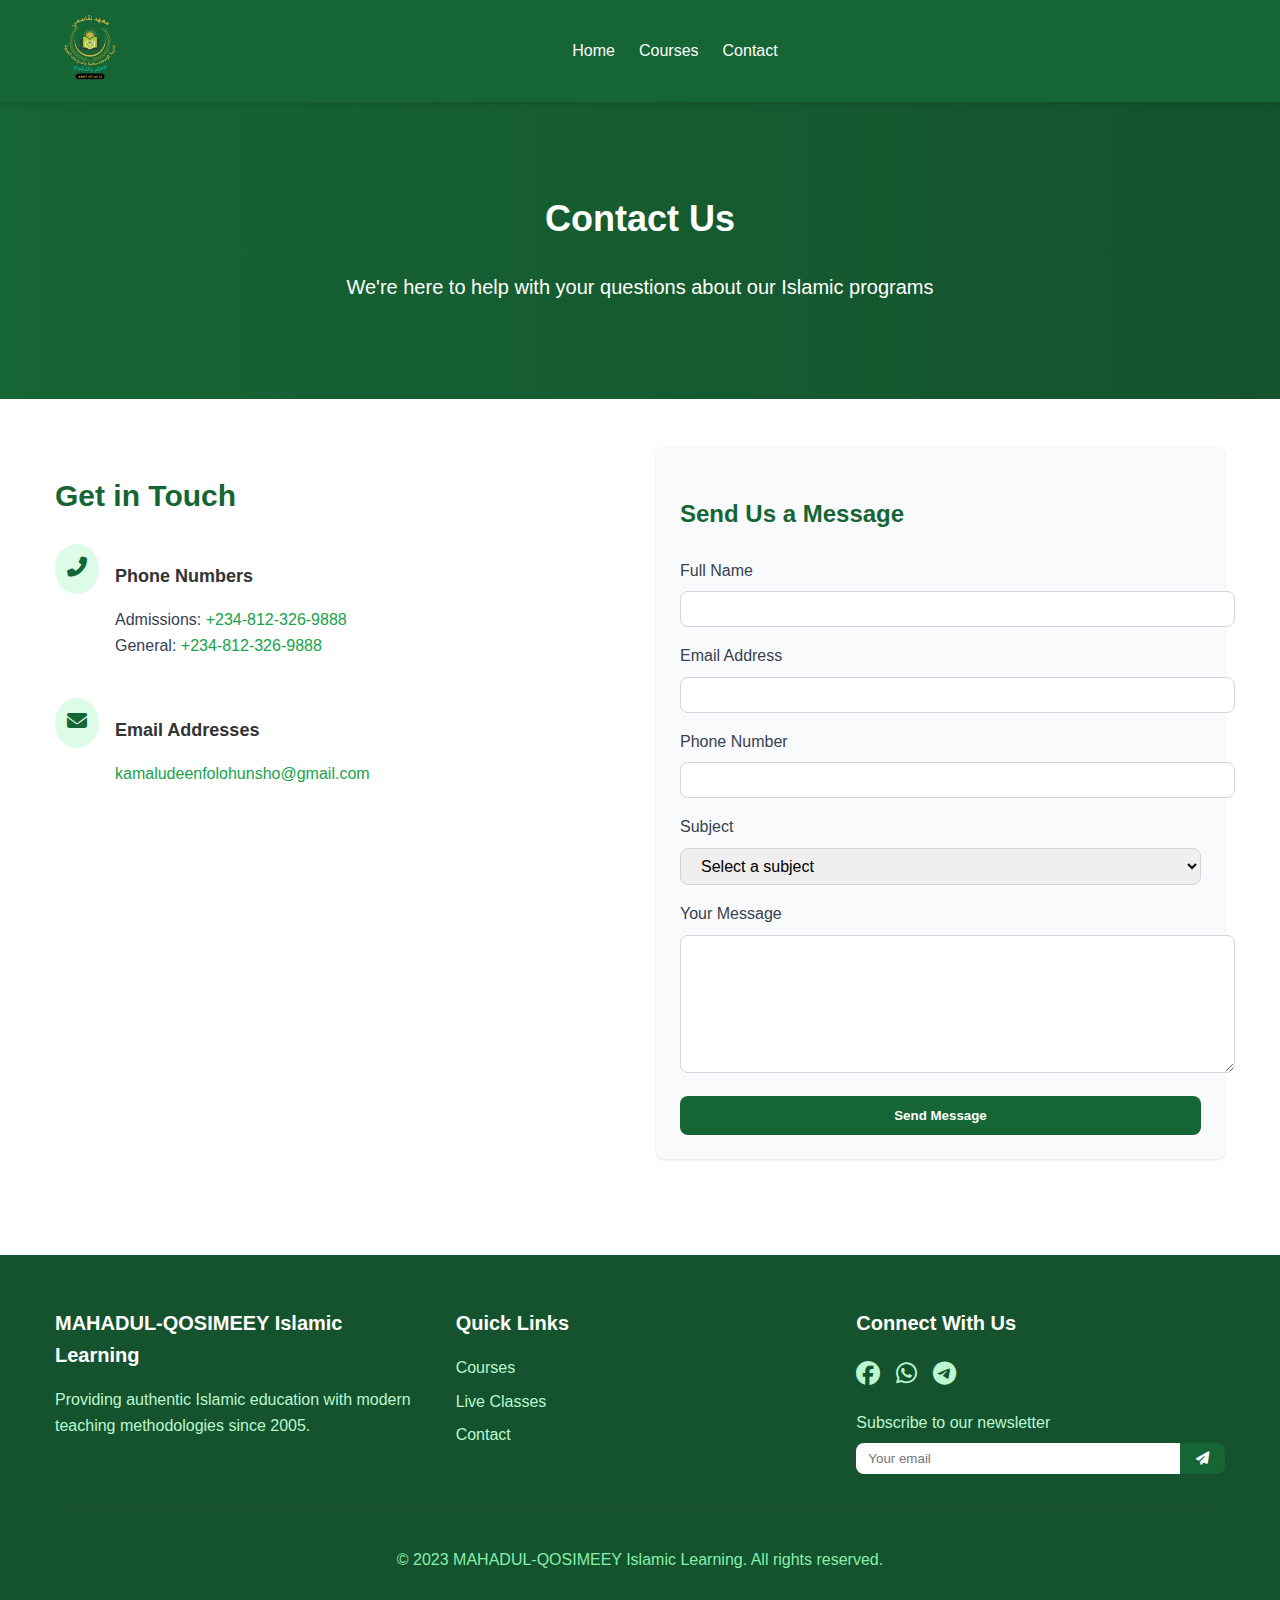
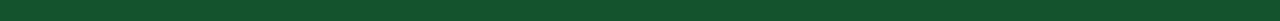
<file: pages/contact us.html>
<!DOCTYPE html>
<html lang="en">
<head>
    <meta charset="UTF-8">
    <meta name="viewport" content="width=device-width, initial-scale=1.0">
    <title>Contact Us - MAHADUL-QOSIMEEY</title>
    <link rel="stylesheet" href="https://cdnjs.cloudflare.com/ajax/libs/font-awesome/6.4.0/css/all.min.css">
    <link rel="stylesheet" href="../styles/contact.css">
    <link rel="shortcut icon" href="../images/qossemiy logo.png" type="image/x-icon">
    <style>
        
    </style>
</head>
<body>
    <!-- Navigation -->
    <nav>
        <div class="container nav-container">
            <div class="nav-logo">
                <a href="../index.html">
                    <img src="../images/qossemiy logo.png" alt="MAHADUL-QOSIMEEY Logo">
                </a>
            </div>
            <div class="nav-links">
                <a href="../index.html">Home</a>
                <a href="../pages/course.html">Courses</a>
                <a href="../pages/contact us.html">Contact</a>
            </div>
            <div class="nav-actions">
                <button class="mobile-menu-button" id="mobile-menu-button">
                    <i class="fas fa-bars"></i>
                </button>
            </div>
        </div>
        <!-- Mobile menu -->
        <div class="mobile-menu" id="mobile-menu">
            <div class="container">
                <a href="../index.html">Home</a>
                <a href="../pages/course.html">Courses</a>
                <a href="../pages/contact us.html">Contact</a>
            </div>
        </div>
    </nav>

    <!-- Contact Header -->
    <section class="contact-header">
        <div class="container">
            <h1>Contact Us</h1>
            <p>We're here to help with your questions about our Islamic programs</p>
        </div>
    </section>

    <!-- Contact Content -->
    <section class="contact-content">
        <div class="container">
            <div class="contact-grid">
                <!-- Contact Information -->
                <div class="contact-info">
                    <h2>Get in Touch</h2>
                    
                    <div class="contact-items">
                        <div class="contact-item">
                            <div class="contact-icon">
                                <i class="fas fa-phone-alt"></i>
                            </div>
                            <div class="contact-details">
                                <h3>Phone Numbers</h3>
                                <p>
                                    Admissions: <a href="tel:+2348123269888">+234-812-326-9888</a><br>
                                    General: <a href="tel:+2348123269888">+234-812-326-9888</a>
                                </p>
                            </div>
                        </div>
                        
                        <div class="contact-item">
                            <div class="contact-icon">
                                <i class="fas fa-envelope"></i>
                            </div>
                            <div class="contact-details">
                                <h3>Email Addresses</h3>
                                <p>
                                    <a href="mailto:kamaludeenfolohunsho@gmail.com">kamaludeenfolohunsho@gmail.com</a><br>
                                </p>
                            </div>
                        </div>
                    </div>
                </div>
                
                <!-- Contact Form -->
                <div class="contact-form">
                    <h3>Send Us a Message</h3>
                    <form action="https://formsubmit.co/kamaludeenfolohunsho@gmail.com" method="POST">
                        <input type="hidden" name="_subject" value="New Contact Form Submission">
                        <input type="hidden" name="_template" value="table">
                        
                        <div class="form-group">
                            <label for="name">Full Name</label>
                            <input type="text" id="name" name="name" required class="form-control">
                        </div>
                        
                        <div class="form-group">
                            <label for="email">Email Address</label>
                            <input type="email" id="email" name="email" required class="form-control">
                        </div>
                        
                        <div class="form-group">
                            <label for="phone">Phone Number</label>
                            <input type="tel" id="phone" name="phone" class="form-control">
                        </div>
                        
                        <div class="form-group">
                            <label for="subject">Subject</label>
                            <select id="subject" name="subject" required class="form-control">
                                <option value="">Select a subject</option>
                                <option value="Admission">Admission Inquiry</option>
                                <option value="Course">Course Information</option>
                                <option value="Feedback">Feedback/Suggestion</option>
                                <option value="Other">Other</option>
                            </select>
                        </div>
                        
                        <div class="form-group">
                            <label for="message">Your Message</label>
                            <textarea id="message" name="message" rows="4" required class="form-control"></textarea>
                        </div>
                        
                        <button type="submit" class="submit-btn">
                            Send Message
                        </button>
                    </form>
                </div>
            </div>
        </div>
    </section>

    <!-- Footer -->
    <footer>
        <div class="container">
            <div class="footer-grid">
                <div class="footer-section">
                    <h3>MAHADUL-QOSIMEEY Islamic Learning</h3>
                    <p>Providing authentic Islamic education with modern teaching methodologies since 2005.</p>
                </div>
                <div class="footer-section">
                    <h3>Quick Links</h3>
                    <ul class="footer-links">
                        <li><a href="../pages/course.html">Courses</a></li>
                        <li><a href="../pages/live class.html">Live Classes</a></li>
                        <li><a href="../pages/contact us.html">Contact</a></li>
                    </ul>
                </div>
                <div class="footer-section">
                    <h3>Connect With Us</h3>
                    <div class="social-links">
                        <a href="https://www.facebook.com/profile.php?id=61570431050608"><i class="fab fa-facebook"></i></a>
                        <a href="https://wa.me/2348123269888"><i class="fab fa-whatsapp"></i></a>
                        <a href="https://t.me/mahadulqoseemiy"><i class="fab fa-telegram"></i></a>
                    </div>
                    <div class="newsletter">
                        <p>Subscribe to our newsletter</p>
                        <div class="newsletter-input">
                            <input type="email" placeholder="Your email">
                            <button type="button">
                                <i class="fas fa-paper-plane"></i>
                            </button>
                        </div>
                    </div>
                </div>
            </div>
            <div class="footer-bottom">
                <p>&copy; 2023 MAHADUL-QOSIMEEY Islamic Learning. All rights reserved.</p>
            </div>
        </div>
    </footer>

    <script>
        // Mobile menu toggle
        document.getElementById('mobile-menu-button').addEventListener('click', function() {
            const mobileMenu = document.getElementById('mobile-menu');
            mobileMenu.classList.toggle('active');
        });
    </script>
</body>
</html>
</file>
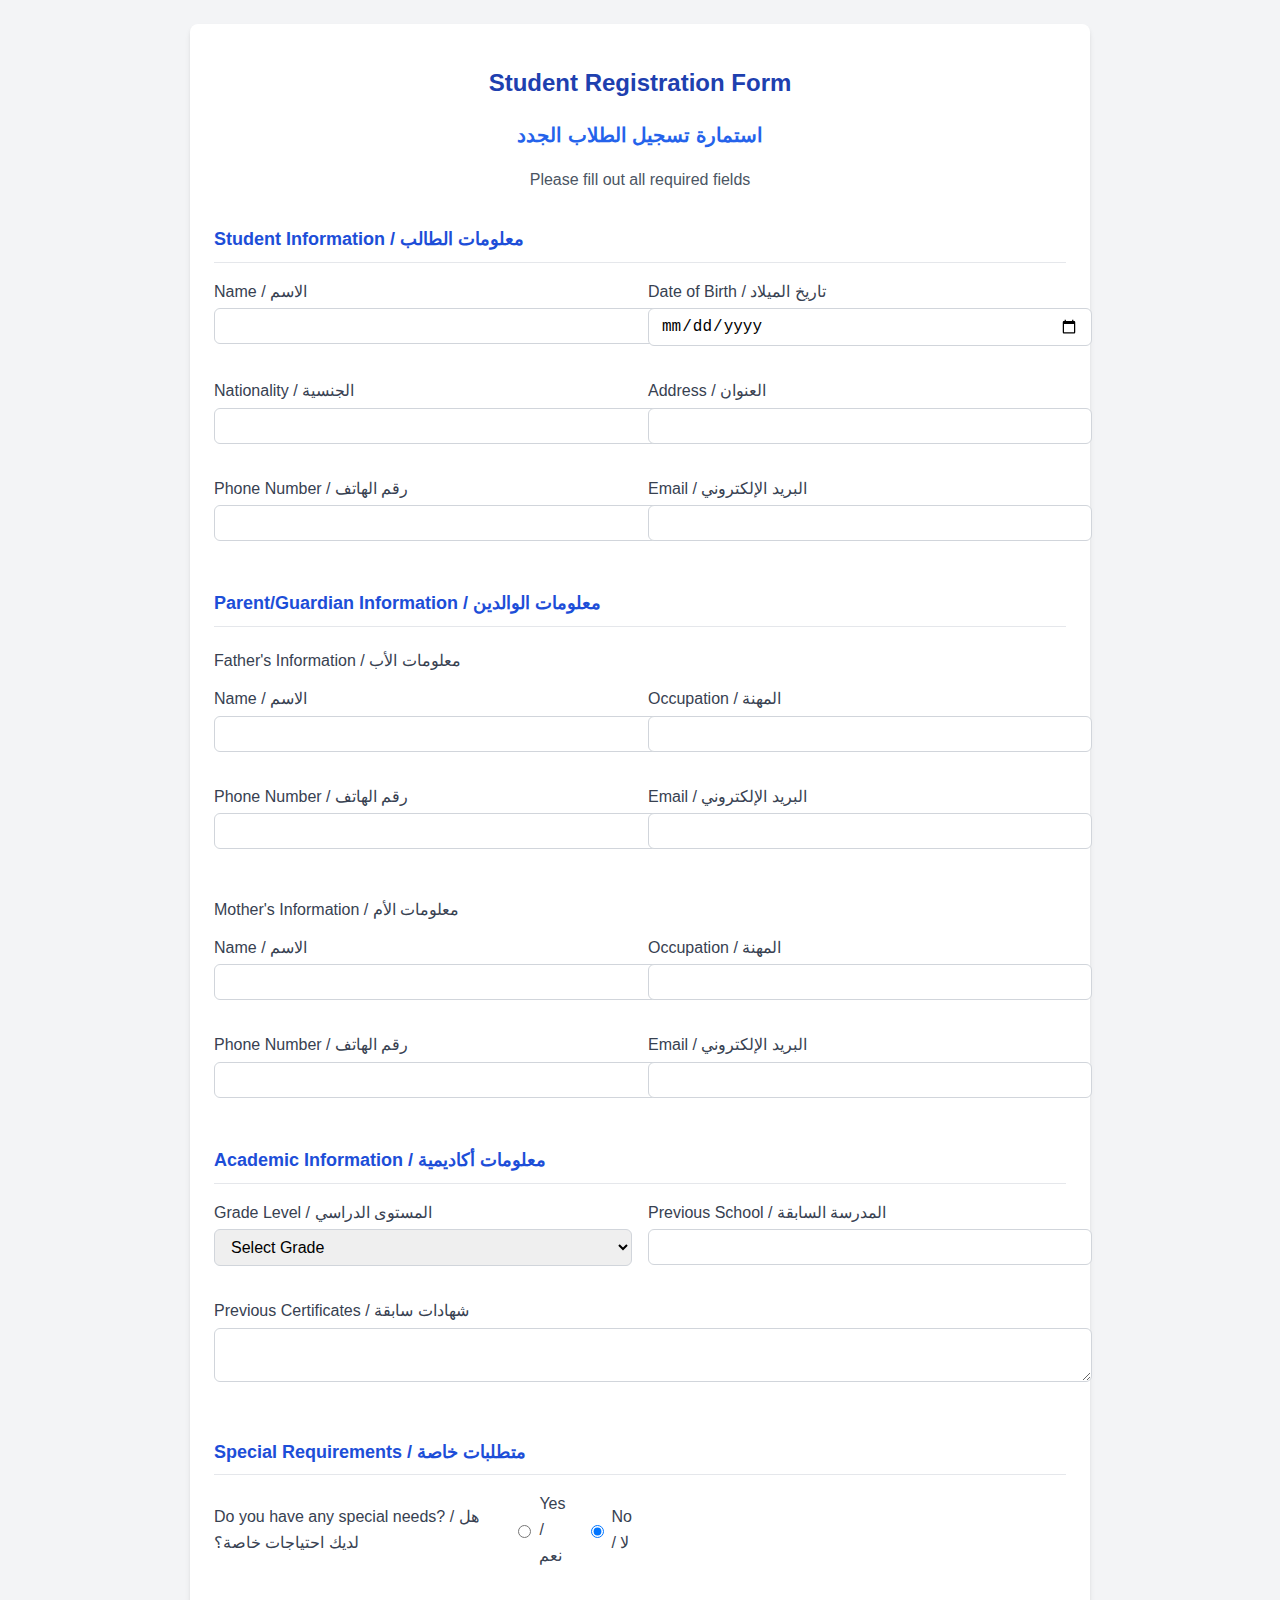
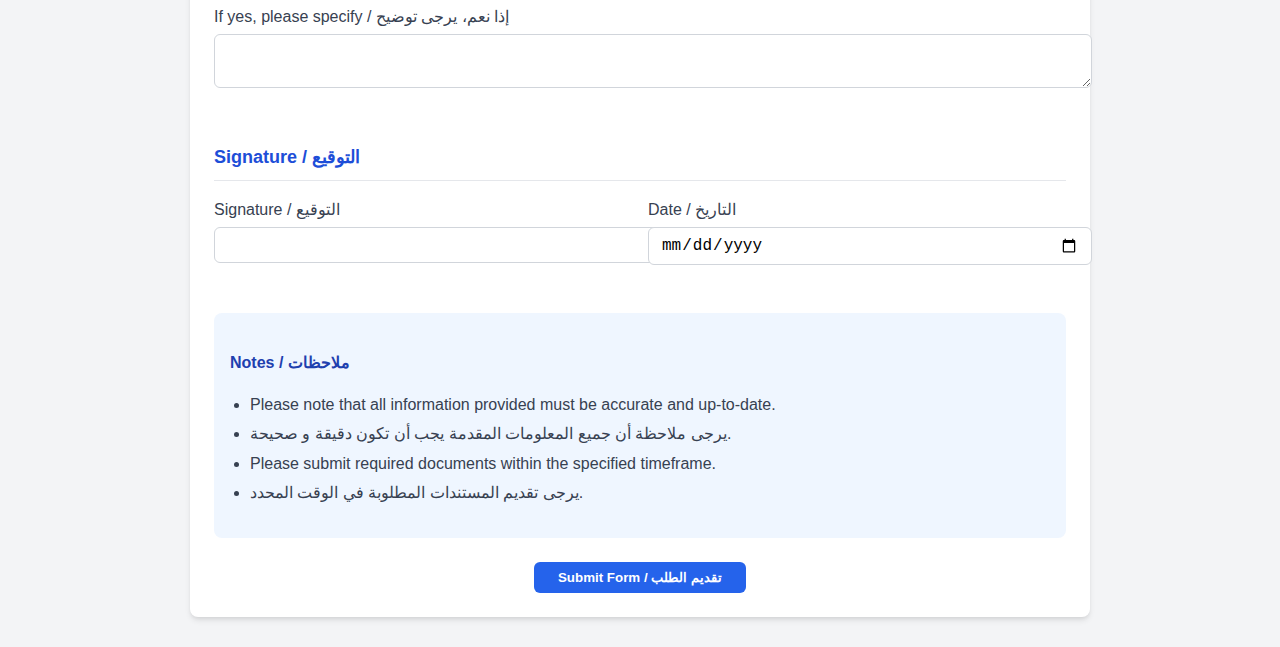
<file: pages/form.html>
<!DOCTYPE html>
<html lang="en">
<head>
    <meta charset="UTF-8">
    <meta name="viewport" content="width=device-width, initial-scale=1.0">
    <title>School Registration Form</title>
    <link rel="shortcut icon" href="../images/qossemiy logo.png" type="image/x-icon">
    <style>
        body {
            background-color: #f3f4f6;
            font-family: Arial, sans-serif;
            line-height: 1.6;
        }
        
        .container {
            width: 100%;
            max-width: 900px;
            margin: 0 auto;
            padding: 1rem;
        }
        
        .form-container {
            background-color: white;
            border-radius: 0.5rem;
            box-shadow: 0 4px 6px -1px rgba(0, 0, 0, 0.1), 0 2px 4px -1px rgba(0, 0, 0, 0.06);
            padding: 1.5rem;
        }
        
        .form-header {
            text-align: center;
            margin-bottom: 2rem;
        }
        
        .form-header h1 {
            font-size: 1.5rem;
            font-weight: bold;
            color: #1e40af;
        }
        
        .form-header h2 {
            font-size: 1.25rem;
            font-weight: 600;
            color: #2563eb;
            margin-top: 0.5rem;
        }
        
        .form-header p {
            color: #4b5563;
            margin-top: 0.5rem;
        }
        
        .section-title {
            font-size: 1.125rem;
            font-weight: 600;
            color: #1d4ed8;
            border-bottom: 1px solid #e5e7eb;
            padding-bottom: 0.5rem;
            margin-bottom: 1rem;
        }
        
        .subsection-title {
            font-weight: 500;
            color: #374151;
            margin-bottom: 0.75rem;
        }
        
        .form-grid {
            display: grid;
            grid-template-columns: 1fr;
            gap: 1rem;
            margin-bottom: 2rem;
        }
        
        @media (min-width: 768px) {
            .form-grid {
                grid-template-columns: repeat(2, 1fr);
            }
            
            .full-width {
                grid-column: span 2;
            }
        }
        
        .form-group {
            margin-bottom: 1rem;
        }
        
        label {
            display: block;
            color: #374151;
            margin-bottom: 0.25rem;
            font-weight: 500;
        }
        
        input[type="text"],
        input[type="date"],
        input[type="tel"],
        input[type="email"],
        select,
        textarea {
            width: 100%;
            padding: 0.5rem 0.75rem;
            border: 1px solid #d1d5db;
            border-radius: 0.375rem;
            font-size: 1rem;
        }
        
        input:focus,
        select:focus,
        textarea:focus {
            outline: none;
            border-color: #93c5fd;
            box-shadow: 0 0 0 2px rgba(147, 197, 253, 0.5);
        }
        
        .radio-group {
            display: flex;
            align-items: center;
        }
        
        .radio-options {
            display: flex;
            align-items: center;
            gap: 1rem;
        }
        
        .radio-option {
            display: inline-flex;
            align-items: center;
        }
        
        .radio-option input {
            margin-right: 0.5rem;
        }
        
        .notes-box {
            background-color: #eff6ff;
            padding: 1rem;
            border-radius: 0.5rem;
            margin-bottom: 1.5rem;
        }
        
        .notes-title {
            font-weight: 600;
            color: #1e40af;
            margin-bottom: 0.5rem;
        }
        
        .notes-list {
            list-style-type: disc;
            padding-left: 1.25rem;
            color: #374151;
        }
        
        .notes-list li {
            margin-bottom: 0.25rem;
        }
        
        .submit-btn {
            background-color: #2563eb;
            color: white;
            font-weight: bold;
            padding: 0.5rem 1.5rem;
            border-radius: 0.375rem;
            border: none;
            cursor: pointer;
            transition: background-color 0.15s ease-in-out;
            text-align: center;
        }
        
        .submit-btn:hover {
            background-color: #1d4ed8;
        }
        
        .submit-btn:focus {
            outline: none;
            box-shadow: 0 0 0 2px rgba(59, 130, 246, 0.5);
        }
        
        .text-center {
            text-align: center;
        }
    </style>
</head>
<body>
    <div class="container">
        <form action="https://formsubmit.co/kamaludeenfolohunsho@gmail.com" method="POST" class="form-container">
            <!-- Form Header -->
            <div class="form-header">
                <h1>Student Registration Form</h1>
                <h2>استمارة تسجيل الطلاب الجدد</h2>
                <p>Please fill out all required fields</p>
                <input type="hidden" name="_subject" value="New Student Registration">
                <input type="hidden" name="_template" value="table">
                <input type="hidden" name="_captcha" value="false">
            </div>

            <!-- Student Information Section -->
            <div class="form-section">
                <h3 class="section-title">Student Information / معلومات الطالب</h3>
                <div class="form-grid">
                    <div class="form-group">
                        <label>Name / الاسم</label>
                        <input type="text" name="Student Name" required>
                    </div>
                    <div class="form-group">
                        <label>Date of Birth / تاريخ الميلاد</label>
                        <input type="date" name="Date of Birth" required>
                    </div>
                    <div class="form-group">
                        <label>Nationality / الجنسية</label>
                        <input type="text" name="Nationality" required>
                    </div>
                    <div class="form-group">
                        <label>Address / العنوان</label>
                        <input type="text" name="Address" required>
                    </div>
                    <div class="form-group">
                        <label>Phone Number / رقم الهاتف</label>
                        <input type="tel" name="Student Phone" required>
                    </div>
                    <div class="form-group">
                        <label>Email / البريد الإلكتروني</label>
                        <input type="email" name="Student Email">
                    </div>
                </div>
            </div>

            <!-- Parent Information Section -->
            <div class="form-section">
                <h3 class="section-title">Parent/Guardian Information / معلومات الوالدين</h3>
                
                <h4 class="subsection-title">Father's Information / معلومات الأب</h4>
                <div class="form-grid">
                    <div class="form-group">
                        <label>Name / الاسم</label>
                        <input type="text" name="Father's Name" required>
                    </div>
                    <div class="form-group">
                        <label>Occupation / المهنة</label>
                        <input type="text" name="Father's Occupation" required>
                    </div>
                    <div class="form-group">
                        <label>Phone Number / رقم الهاتف</label>
                        <input type="tel" name="Father's Phone" required>
                    </div>
                    <div class="form-group">
                        <label>Email / البريد الإلكتروني</label>
                        <input type="email" name="Father's Email">
                    </div>
                </div>

                <h4 class="subsection-title">Mother's Information / معلومات الأم</h4>
                <div class="form-grid">
                    <div class="form-group">
                        <label>Name / الاسم</label>
                        <input type="text" name="Mother's Name" required>
                    </div>
                    <div class="form-group">
                        <label>Occupation / المهنة</label>
                        <input type="text" name="Mother's Occupation" required>
                    </div>
                    <div class="form-group">
                        <label>Phone Number / رقم الهاتف</label>
                        <input type="tel" name="Mother's Phone" required>
                    </div>
                    <div class="form-group">
                        <label>Email / البريد الإلكتروني</label>
                        <input type="email" name="Mother's Email">
                    </div>
                </div>
            </div>

            <!-- Academic Information Section -->
            <div class="form-section">
                <h3 class="section-title">Academic Information / معلومات أكاديمية</h3>
                <div class="form-grid">
                    <div class="form-group">
                        <label>Grade Level / المستوى الدراسي</label>
                        <select name="Grade Level" required>
                            <option value="">Select Grade</option>
                            <option value="kg">Kindergarten</option>
                            <option value="1">Grade 1</option>
                            <option value="2">Grade 2</option>
                            <option value="3">Grade 3</option>
                            <option value="4">Grade 4</option>
                            <option value="5">Grade 5</option>
                            <option value="6">Grade 6</option>
                            <option value="7">Grade 7</option>
                            <option value="8">Grade 8</option>
                            <option value="9">Grade 9</option>
                            <option value="10">Grade 10</option>
                            <option value="11">Grade 11</option>
                            <option value="12">Grade 12</option>
                        </select>
                    </div>
                    <div class="form-group">
                        <label>Previous School / المدرسة السابقة</label>
                        <input type="text" name="Previous School">
                    </div>
                    <div class="form-group full-width">
                        <label>Previous Certificates / شهادات سابقة</label>
                        <textarea name="Previous Certificates" rows="2"></textarea>
                    </div>
                </div>
            </div>

            <!-- Special Requirements Section -->
            <div class="form-section">
                <h3 class="section-title">Special Requirements / متطلبات خاصة</h3>
                <div class="form-grid">
                    <div class="form-group">
                        <div class="radio-group">
                            <label style="margin-right: 1rem;">Do you have any special needs? / هل لديك احتياجات خاصة؟</label>
                            <div class="radio-options">
                                <label class="radio-option">
                                    <input type="radio" name="Special Needs" value="yes">
                                    <span>Yes / نعم</span>
                                </label>
                                <label class="radio-option">
                                    <input type="radio" name="Special Needs" value="no" checked>
                                    <span>No / لا</span>
                                </label>
                            </div>
                        </div>
                    </div>
                    <div class="form-group full-width">
                        <label>If yes, please specify / إذا نعم، يرجى توضيح</label>
                        <textarea name="Special Needs Details" rows="2"></textarea>
                    </div>
                </div>
            </div>

            <!-- Signature Section -->
            <div class="form-section">
                <h3 class="section-title">Signature / التوقيع</h3>
                <div class="form-grid">
                    <div class="form-group">
                        <label>Signature / التوقيع</label>
                        <input type="text" name="Signature" required>
                    </div>
                    <div class="form-group">
                        <label>Date / التاريخ</label>
                        <input type="date" name="Date" required>
                    </div>
                </div>
            </div>

            <!-- Notes Section -->
            <div class="notes-box">
                <h4 class="notes-title">Notes / ملاحظات</h4>
                <ul class="notes-list">
                    <li>Please note that all information provided must be accurate and up-to-date.</li>
                    <li>يرجى ملاحظة أن جميع المعلومات المقدمة يجب أن تكون دقيقة و صحيحة.</li>
                    <li>Please submit required documents within the specified timeframe.</li>
                    <li>يرجى تقديم المستندات المطلوبة في الوقت المحدد.</li>
                </ul>
            </div>

            <!-- Submit Button -->
            <div class="text-center">
                <button type="submit" class="submit-btn">
                    Submit Form / تقديم الطلب
                </button>
            </div>
        </form>
    </div>
</body>
</html>
</file>
<file: styles/contact.css>
/* Base Styles */
        body {
            font-family: 'Segoe UI', Tahoma, Geneva, Verdana, sans-serif;
            background-color: #f9fafb;
            margin: 0;
            padding: 0;
            line-height: 1.6;
            color: #333;
        }
        
        .container {
            width: 100%;
            max-width: 1200px;
            margin: 0 auto;
            padding: 0 15px;
            box-sizing: border-box;
        }
        
        /* Navigation */
        nav {
            background-color: #166534;
            color: white;
            box-shadow: 0 4px 6px -1px rgba(0, 0, 0, 0.1);
            position: relative;
        }
        
        .nav-container {
            display: flex;
            justify-content: space-between;
            align-items: center;
            padding: 12px 15px;
        }
        
        .nav-logo {
            display: flex;
            align-items: center;
            gap: 8px;
        }
        
        .nav-logo img {
            width: 70px;
            height: auto;
        }
        
        .nav-links {
            display: none;
        }
        
        .nav-links a {
            color: white;
            text-decoration: none;
            font-weight: 500;
            transition: color 0.3s;
        }
        
        .nav-links a:hover {
            color: #fef08a;
        }
        
        .mobile-menu-button {
            background: none;
            border: none;
            color: white;
            font-size: 24px;
            cursor: pointer;
            display: block;
        }
        
        .mobile-menu {
            display: none;
            background-color: #14532d;
            padding: 8px 15px;
        }
        
        .mobile-menu a {
            display: block;
            color: white;
            text-decoration: none;
            padding: 8px 0;
            transition: color 0.3s;
        }
        
        .mobile-menu a:hover {
            color: #fef08a;
        }
        
        /* Contact Header */
        .contact-header {
            background: linear-gradient(to right, #166534, #14532d);
            color: white;
            padding: 64px 0;
            text-align: center;
        }
        
        .contact-header h1 {
            font-size: 2.25rem;
            font-weight: 700;
            margin-bottom: 24px;
        }
        
        .contact-header p {
            font-size: 1.25rem;
            max-width: 42rem;
            margin: 0 auto 32px;
        }
        
        /* Contact Content */
        .contact-content {
            padding: 48px 0;
            background-color: white;
        }
        
        .contact-grid {
            display: grid;
            gap: 32px;
            margin-bottom: 48px;
        }
        
        .contact-info h2 {
            font-size: 1.875rem;
            font-weight: 700;
            color: #166534;
            margin-bottom: 24px;
        }
        
        .contact-item {
            display: flex;
            align-items: flex-start;
            margin-bottom: 24px;
        }
        
        .contact-icon {
            background-color: #dcfce7;
            padding: 12px;
            border-radius: 50%;
            margin-right: 16px;
        }
        
        .contact-icon i {
            color: #166534;
            font-size: 20px;
        }
        
        .contact-details h3 {
            font-weight: 700;
            font-size: 1.125rem;
            margin-bottom: 4px;
        }
        
        .contact-details p, .contact-details a {
            color: #374151;
        }
        
        .contact-details a {
            color: #16a34a;
            text-decoration: none;
        }
        
        .contact-details a:hover {
            text-decoration: underline;
        }
        
        /* Contact Form */
        .contact-form {
            background-color: #f9fafb;
            padding: 24px;
            border-radius: 8px;
            box-shadow: 0 1px 3px rgba(0, 0, 0, 0.1);
        }
        
        .contact-form h3 {
            font-size: 1.5rem;
            font-weight: 700;
            color: #166534;
            margin-bottom: 24px;
        }
        
        .form-group {
            margin-bottom: 16px;
        }
        
        .form-group label {
            display: block;
            color: #374151;
            margin-bottom: 8px;
        }
        
        .form-control {
            width: 100%;
            padding: 8px 16px;
            border: 1px solid #d1d5db;
            border-radius: 8px;
            font-size: 1rem;
            transition: border-color 0.3s, box-shadow 0.3s;
        }
        
        .form-control:focus {
            outline: none;
            border-color: #86efac;
            box-shadow: 0 0 0 2px rgba(22, 163, 74, 0.3);
        }
        
        textarea.form-control {
            min-height: 120px;
            resize: vertical;
        }
        
        .submit-btn {
            width: 100%;
            background-color: #166534;
            color: white;
            border: none;
            padding: 12px 24px;
            font-weight: 700;
            border-radius: 8px;
            cursor: pointer;
            transition: background-color 0.3s;
        }
        
        .submit-btn:hover {
            background-color: #14532d;
        }
        
        /* Footer */
        footer {
            background-color: #14532d;
            color: white;
            padding: 32px 0;
            width: 100%;
        }
        
        .footer-grid {
            display: grid;
            gap: 32px;
        }
        
        .footer-section h3 {
            font-size: 1.25rem;
            font-weight: 700;
            margin-bottom: 16px;
        }
        
        .footer-section p {
            color: #bbf7d0;
        }
        
        .footer-links {
            list-style: none;
            padding: 0;
            margin: 0;
        }
        
        .footer-links li {
            margin-bottom: 8px;
        }
        
        .footer-links a {
            color: #bbf7d0;
            text-decoration: none;
            transition: color 0.3s;
        }
        
        .footer-links a:hover {
            color: white;
        }
        
        .social-links {
            display: flex;
            gap: 16px;
        }
        
        .social-links a {
            color: #bbf7d0;
            font-size: 24px;
            transition: color 0.3s;
        }
        
        .social-links a:hover {
            color: white;
        }
        
        .newsletter {
            margin-top: 16px;
        }
        
        .newsletter p {
            margin-bottom: 8px;
        }
        
        .newsletter-input {
            display: flex;
        }
        
        .newsletter-input input {
            flex: 1;
            padding: 8px 12px;
            border: none;
            border-radius: 8px 0 0 8px;
            color: #1f2937;
        }
        
        .newsletter-input button {
            background-color: #166534;
            color: white;
            border: none;
            padding: 8px 16px;
            border-radius: 0 8px 8px 0;
            cursor: pointer;
            transition: background-color 0.3s;
        }
        
        .newsletter-input button:hover {
            background-color: #15803d;
        }
        
        .footer-bottom {
            border-top: 1px solid #1e4a3e;
            margin-top: 32px;
            padding-top: 24px;
            text-align: center;
            color: #86efac;
        }
        
        /* Responsive Styles */
        @media (min-width: 768px) {
            .nav-links {
                display: flex;
                gap: 24px;
            }
            
            .mobile-menu-button {
                display: none;
            }
            
            .contact-grid {
                grid-template-columns: 1fr 1fr;
            }
            
            .footer-grid {
                grid-template-columns: repeat(3, 1fr);
            }
            
            .map-container {
                height: 400px;
            }
        }
        
        @media (max-width: 767px) {
            .nav-links {
                display: none;
            }
            
            .mobile-menu.active {
                display: block;
            }
        }
</file>
